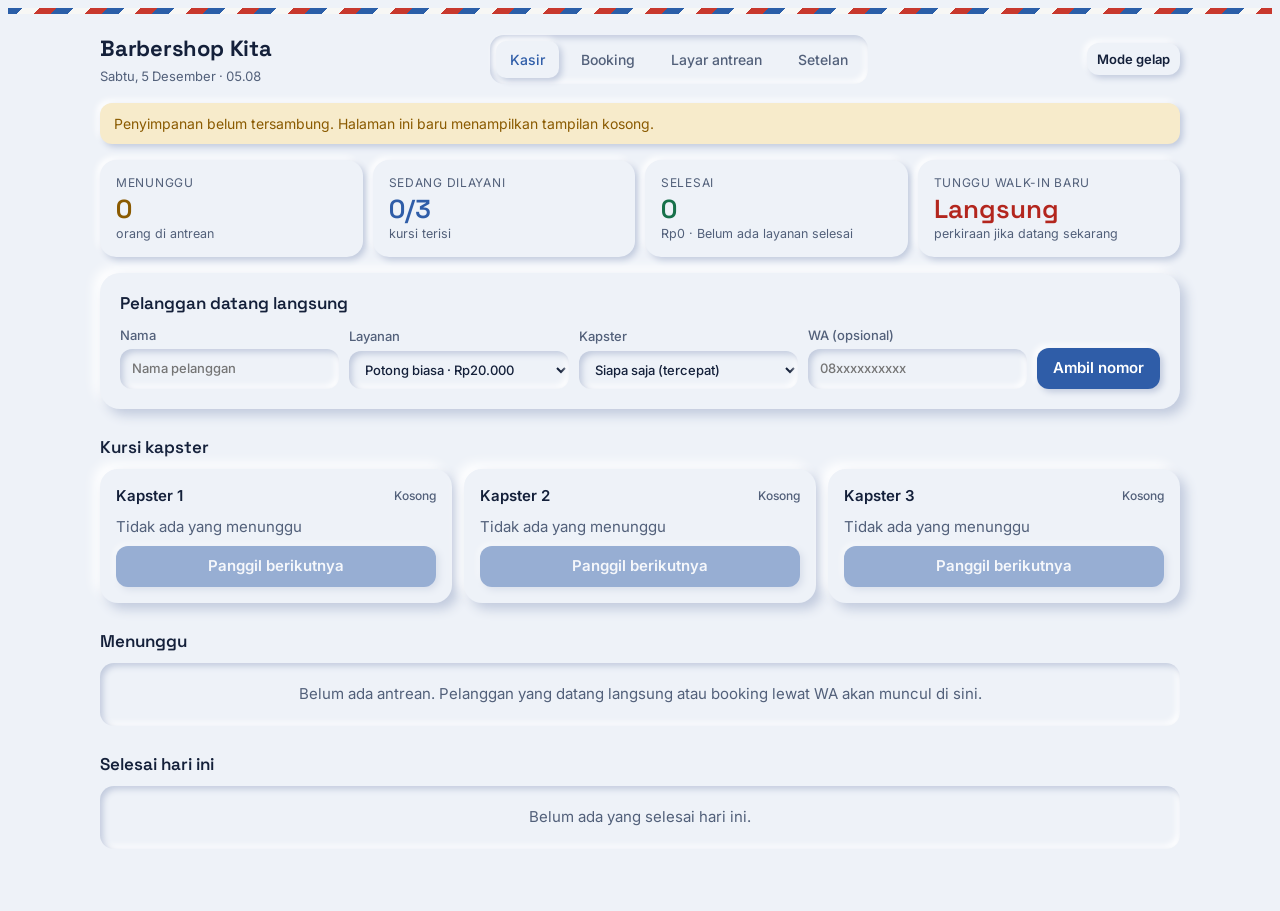
<file: index.html>
<!doctype html>
<html lang="id">
<head>
<meta charset="utf-8">
<meta name="viewport" content="width=device-width,initial-scale=1,viewport-fit=cover">
<title>Antrean Barbershop</title>
<link rel="stylesheet" href="https://fonts.googleapis.com/css2?family=Inter:wght@400;500;600&family=Space+Grotesk:wght@500;600;700&display=swap">
<link rel="stylesheet" href="style.css">
</head>
<body>
<div class="pole"></div>
<div class="wrap">
  <header class="top">
    <div class="brand"><b id="shopName">Suxes Barber</b><span id="clock"></span></div>
    <nav class="tabs" id="tabs" aria-label="Tampilan">
      <a href="#kasir" data-v="kasir">Kasir</a>
      <a href="#booking" data-v="booking">Booking</a>
      <a href="#layar" data-v="layar">Layar antrean</a>
      <a href="#setelan" data-v="setelan">Setelan</a>
    </nav>
    <button class="btn small" id="themeBtn" type="button">Mode gelap</button>
  </header>
  <div id="notice"></div>

  <!-- KASIR -->
  <section id="v-kasir">
    <div class="stats" id="stats"></div>

    <form class="card" id="walkinForm" style="margin-top:16px" autocomplete="off">
      <h2>Pelanggan datang langsung</h2>
      <div class="row">
        <label>Nama<input id="wName" placeholder="Nama pelanggan" maxlength="40"></label>
        <label>Layanan<select id="wService"></select></label>
        <label>Kapster<select id="wBarber"></select></label>
        <label>WA (opsional)<input id="wPhone" inputmode="tel" placeholder="08xxxxxxxxxx" maxlength="20"></label>
        <button class="btn primary" id="wSubmit" type="submit">Ambil nomor</button>
      </div>
      <div id="wResult"></div>
    </form>

    <h2>Kursi kapster</h2>
    <div class="chairs" id="chairs"></div>

    <h2>Menunggu<small id="waitCount"></small></h2>
    <div class="list" id="waitList"></div>

    <h2>Selesai hari ini<small id="doneCount"></small></h2>
    <div class="list" id="doneList"></div>
    <div id="exampleBar" style="margin-top:14px"></div>
  </section>

  <!-- BOOKING -->
  <section id="v-booking" hidden>
    <div class="grid2" style="margin-top:16px">
      <form class="card" id="bookForm" autocomplete="off">
        <h2>Booking baru</h2>
        <div class="fields">
          <label>Nama<input id="bName" placeholder="Nama pelanggan" maxlength="40"></label>
          <label>WA<input id="bPhone" inputmode="tel" placeholder="08xxxxxxxxxx" maxlength="20"></label>
          <label>Layanan<select id="bService"></select></label>
          <label>Kapster<select id="bBarber"></select></label>
          <label class="full">Tanggal<select id="bDate"></select></label>
        </div>
        <h2 style="margin-top:20px;font-size:15px">Pilih jam</h2>
        <div class="slots" id="slots"></div>
        <p class="hint" id="slotHint"></p>
        <button class="btn primary" id="bSubmit" type="submit" style="margin-top:12px">Simpan booking</button>
        <div id="bResult"></div>
      </form>
      <div class="card">
        <h2>Daftar booking<small id="bListDate"></small></h2>
        <div class="list" id="bList"></div>
      </div>
    </div>
  </section>

  <!-- LAYAR -->
  <section id="v-layar" hidden></section>

  <!-- SETELAN -->
  <section id="v-setelan" hidden>
    <form class="card" id="cfgForm" style="margin-top:16px" autocomplete="off">
      <h2>Setelan barbershop</h2>
      <div class="fields">
        <label class="full">Nama barbershop<input id="sShop" maxlength="40"></label>
        <label>Buka<input id="sOpen" type="time"></label>
        <label>Tutup<input id="sClose" type="time"></label>
        <label>Nomor WA toko<input id="sWa" inputmode="tel" placeholder="08xxxxxxxxxx" maxlength="20"></label>
        <label>Kapster 1<input id="sB1" maxlength="24"></label>
        <label>Kapster 2<input id="sB2" maxlength="24"></label>
        <label>Kapster 3<input id="sB3" maxlength="24"></label>
        <label>Potong biasa (Rp)<input id="sPrice1" type="number" min="0" step="1000"></label>
        <label>Durasi potong biasa (menit)<input id="sMin1" type="number" min="5" max="120" step="5"></label>
        <label>Potong + keramas (Rp)<input id="sPrice2" type="number" min="0" step="1000"></label>
        <label>Durasi potong + keramas (menit)<input id="sMin2" type="number" min="5" max="120" step="5"></label>
        <label>Jarak slot booking<select id="sSlot"><option value="15">15 menit</option><option value="20">20 menit</option><option value="30">30 menit</option><option value="45">45 menit</option><option value="60">60 menit</option></select></label>
        <label>Jam sibuk mulai<input id="sPeakStart" type="time"></label>
        <label>Jam sibuk selesai<input id="sPeakEnd" type="time"></label>
        <label>Slot walk-in saat jam sibuk (%)<input id="sShare" type="number" min="0" max="90" step="5"></label>
      </div>
      <div style="margin-top:14px"><button class="btn primary" id="cfgSave" type="submit">Simpan setelan</button></div>
    </form>

    <div class="card" style="margin-top:16px">
      <h2>Perkiraan uang yang bocor</h2>
      <div class="row">
        <label>Pelanggan pergi per hari<input id="cLost" type="number" min="0" value="15"></label>
        <label>Hari buka per bulan<input id="cDays" type="number" min="1" max="31" value="26"></label>
      </div>
      <div class="calc" id="calc"></div>
      <p class="hint">Harga rata-rata dihitung dari dua layanan di atas. Angka pelanggan pergi sebaiknya diganti dengan hasil catatan 1 minggu di depan toko.</p>
    </div>
  </section>
</div>
<div id="toast" class="toast" hidden></div>
<script src="app.js"></script>
</body>
</html>
</file>
<file: style.css>
/* Layout: ops console. Sticky-less header with pole stripe, tabbed views (Kasir, Booking, Layar, Setelan), cards on a cool grey ground. */
:root{
  --bg:#EEF2F8; --surface:#EEF2F8; --surface2:#E1E7F1; --ink:#14203A; --muted:#52607A; --line:#D3DAE8; --hi:#FFFFFF; --lo:#C1CADD;
  --raise:6px 6px 12px var(--lo),-6px -6px 12px var(--hi); --raise-s:3px 3px 6px var(--lo),-3px -3px 6px var(--hi); --inset:inset 3px 3px 6px var(--lo),inset -3px -3px 6px var(--hi);
  --accent:#2F5DA8; --accent-ink:#FFFFFF; --accent-soft:#DCE6F7;
  --good:#17714A; --good-soft:#DDF2E8; --warn:#8A5A00; --warn-soft:#F7EBCB; --crit:#B3261E; --crit-soft:#F9E1DE;
  --peak:#F6EBCB; --pole-r:#C8382D; --pole-w:#F7F7F5; --pole-b:#2A5EA8;
  --font-body:'Inter',system-ui,-apple-system,'Segoe UI',Roboto,sans-serif;
  --font-head:'Space Grotesk','Inter',system-ui,sans-serif;
}
@media (prefers-color-scheme: dark){
  :root:not([data-theme="light"]){
    --bg:#1B2434; --surface:#1B2434; --surface2:#141B28; --ink:#E8EDF7; --muted:#9FAAC2; --line:#2C3850; --hi:#27334B; --lo:#10151F;
    --accent:#7FA8F0; --accent-ink:#0B1530; --accent-soft:#263A63;
    --good:#5FD39A; --good-soft:#18382C; --warn:#F0B455; --warn-soft:#3B3016; --crit:#F28B82; --crit-soft:#432424;
    --peak:#2E2A18; color-scheme:dark;
  }
}
:root[data-theme="dark"]{
  --bg:#1B2434; --surface:#1B2434; --surface2:#141B28; --ink:#E8EDF7; --muted:#9FAAC2; --line:#2C3850; --hi:#27334B; --lo:#10151F;
  --accent:#7FA8F0; --accent-ink:#0B1530; --accent-soft:#263A63;
  --good:#5FD39A; --good-soft:#18382C; --warn:#F0B455; --warn-soft:#3B3016; --crit:#F28B82; --crit-soft:#432424;
  --peak:#2E2A18; color-scheme:dark;
}
*{box-sizing:border-box}
body{background:var(--bg);color:var(--ink);font-family:var(--font-body);font-size:15px;line-height:1.5;
  padding-left:max(16px,env(safe-area-inset-left,0px));padding-right:max(16px,env(safe-area-inset-right,0px));padding-block:0 40px}
h1,h2,h3{font-family:var(--font-head);margin:0;text-wrap:balance;line-height:1.2}
h2{font-size:17px;font-weight:600;margin:28px 0 12px}
h2 small{font-family:var(--font-body);font-weight:500;color:var(--muted);font-size:13px;margin-left:6px}
.pole{height:6px;margin-inline:calc(-1 * max(16px,env(safe-area-inset-left,0px)));
  background:repeating-linear-gradient(-45deg,var(--pole-r) 0 12px,var(--pole-w) 12px 24px,var(--pole-b) 24px 36px)}
.wrap{max-width:1080px;margin:0 auto}
.top{display:flex;flex-wrap:wrap;align-items:center;justify-content:space-between;gap:12px;padding:18px 0 4px}
.brand{display:flex;flex-direction:column;gap:2px;min-width:0}
.brand b{font-family:var(--font-head);font-size:22px;font-weight:700;letter-spacing:-.01em;overflow-wrap:anywhere}
.brand span{color:var(--muted);font-size:13px;font-variant-numeric:tabular-nums}
.tabs{display:flex;gap:8px;background:var(--surface);padding:6px;border-radius:14px;flex-wrap:wrap;box-shadow:var(--inset)}
.tabs a{padding:8px 14px;border-radius:10px;color:var(--muted);text-decoration:none;font-weight:500;font-size:14px}
.tabs a[aria-current="page"]{background:var(--surface);color:var(--accent);box-shadow:var(--raise-s)}
.tabs a:focus-visible,.btn:focus-visible,input:focus-visible,select:focus-visible,textarea:focus-visible,.slot:focus-visible{outline:2px solid var(--accent);outline-offset:2px}
.notice{margin:12px 0 0;padding:10px 14px;border-radius:12px;box-shadow:var(--raise-s);background:var(--warn-soft);color:var(--warn);font-size:14px}
.card{background:var(--surface);border-radius:20px;padding:20px;box-shadow:var(--raise)}
.card h2:first-child{margin-top:0}
.stats{display:grid;grid-template-columns:repeat(4,minmax(0,1fr));gap:10px;margin-top:16px}
.stat{background:var(--surface);border-radius:16px;padding:14px 16px;min-width:0;box-shadow:var(--raise-s)}
.stat .k{font-size:12px;letter-spacing:.06em;text-transform:uppercase;color:var(--muted)}
.stat .v{font-family:var(--font-head);font-size:26px;font-weight:600;font-variant-numeric:tabular-nums;line-height:1.2;margin-top:2px}
.stat .s{font-size:12.5px;color:var(--muted)}
.stat:nth-child(1) .v{color:var(--warn)}
.stat:nth-child(2) .v{color:var(--accent)}
.stat:nth-child(3) .v{color:var(--good)}
.stat:nth-child(4) .v{color:var(--crit)}
.row{display:flex;flex-wrap:wrap;gap:10px;align-items:flex-end}
label{display:flex;flex-direction:column;gap:4px;font-size:13px;color:var(--muted);font-weight:500;min-width:0}
input,select,textarea{font:inherit;color:var(--ink);background:var(--bg);border:0;border-radius:12px;padding:10px 12px;min-width:0;width:100%;box-shadow:var(--inset)}
.row label{flex:1 1 150px}
.btn{font:inherit;font-weight:600;border:0;background:var(--surface);color:var(--ink);padding:9px 16px;border-radius:12px;cursor:pointer;min-height:40px;box-shadow:var(--raise-s)}
.btn:hover{color:var(--accent)}
.btn:active:not(:disabled){box-shadow:var(--inset)}
.btn.primary{background:var(--accent);color:var(--accent-ink)}
.btn.primary:hover{color:var(--accent-ink);filter:brightness(1.08)}
.btn.small{padding:5px 10px;min-height:32px;font-size:13px}
.btn.danger{color:var(--crit)}
.btn:disabled{opacity:.45;cursor:not-allowed}
a.btn{text-decoration:none;display:inline-flex;align-items:center}
.chairs{display:grid;grid-template-columns:repeat(auto-fit,minmax(240px,1fr));gap:12px}
.chair{background:var(--surface);border-radius:18px;padding:16px;display:flex;flex-direction:column;gap:8px;min-width:0;box-shadow:var(--raise)}
.chair.busy{box-shadow:var(--inset)}
.chair.busy .code.big{color:var(--good)}
.chair .who{display:flex;justify-content:space-between;align-items:center;gap:8px;font-weight:600}
.chair .who span:last-child{font-size:12px;font-weight:500;color:var(--muted)}
.code{font-family:var(--font-head);font-weight:700;font-variant-numeric:tabular-nums;letter-spacing:.02em}
.chair .big{font-size:30px;line-height:1.1}
.bar{height:8px;border-radius:4px;background:var(--surface);overflow:hidden;box-shadow:var(--inset)}
.bar i{display:block;height:100%;background:var(--good)}
.bar.over i{background:var(--warn)}
.muted{color:var(--muted)}
.small{font-size:13px}
.list{display:flex;flex-direction:column;gap:8px}
.item{display:grid;grid-template-columns:64px minmax(0,1fr) auto;gap:12px;align-items:center;background:var(--surface);border-radius:14px;padding:12px 14px;box-shadow:var(--raise-s)}
.item .code{font-size:20px;color:var(--accent)}
.item .main{min-width:0}
.item .main b{overflow-wrap:anywhere}
.item .acts{display:flex;gap:6px;flex-wrap:wrap;justify-content:flex-end}
.chip{display:inline-block;font-size:12px;font-weight:600;padding:2px 10px;border-radius:99px;background:var(--warn-soft);box-shadow:var(--inset);color:var(--warn);margin-left:6px;vertical-align:1px}
.chip.book{background:var(--accent-soft);color:var(--accent)}
.chip.warn{background:var(--crit-soft);color:var(--crit)}
.chip.good{background:var(--good-soft);color:var(--good)}
.chip.ex{background:transparent;box-shadow:none;border:1px dashed var(--muted)}
.empty{border-radius:14px;box-shadow:var(--inset);padding:20px;color:var(--muted);text-align:center}
.result{margin-top:14px;border-radius:16px;box-shadow:var(--inset);background:var(--good-soft);padding:12px 14px;display:flex;flex-direction:column;gap:8px}
.result .head{display:flex;flex-wrap:wrap;gap:8px 14px;align-items:baseline}
.result .code{font-size:28px}
.result textarea{min-height:92px;font-size:13px;background:var(--surface)}
.grid2{display:grid;grid-template-columns:minmax(0,1.3fr) minmax(0,1fr);gap:16px;align-items:start}
.slots{display:grid;grid-template-columns:repeat(auto-fill,minmax(84px,1fr));gap:8px;margin:8px 0 14px}
.slot{font:inherit;border:0;background:var(--surface);color:var(--ink);border-radius:12px;box-shadow:var(--raise-s);padding:8px 4px;cursor:pointer;display:flex;flex-direction:column;align-items:center;gap:0;font-variant-numeric:tabular-nums}
.slot b{font-weight:600}
.slot span{font-size:11.5px;color:var(--muted)}
.slot.peak{background:var(--peak)}
.slot[aria-pressed="true"]{box-shadow:var(--inset);color:var(--accent)}
.slot[aria-pressed="true"] span{color:var(--accent)}
.slot:disabled{opacity:.4;cursor:not-allowed}
.hint{font-size:13px;color:var(--muted);margin:2px 0 0}
.fields{display:grid;grid-template-columns:repeat(auto-fit,minmax(170px,1fr));gap:12px}
.fields .full{grid-column:1/-1}
.calc{display:flex;flex-wrap:wrap;gap:18px;align-items:baseline;margin-top:12px}
.calc .v{font-family:var(--font-head);font-size:24px;font-weight:600;font-variant-numeric:tabular-nums}
.toast{position:fixed;left:50%;transform:translateX(-50%);bottom:calc(20px + env(safe-area-inset-bottom,0px));background:var(--ink);color:var(--bg);padding:10px 16px;border-radius:8px;font-size:14px;z-index:20;max-width:calc(100% - 32px)}
/* Layar antrean (TV di dalam toko) */
.tv{display:flex;flex-direction:column;gap:18px;margin-top:18px}
.tv .wait{background:var(--accent);color:var(--accent-ink);border-radius:22px;box-shadow:var(--raise);padding:20px 24px;display:flex;flex-wrap:wrap;justify-content:space-between;align-items:center;gap:10px}
.tv .wait .k{font-size:14px;letter-spacing:.08em;text-transform:uppercase;opacity:.85}
.tv .wait .v{font-family:var(--font-head);font-weight:700;font-size:clamp(34px,7vw,64px);line-height:1.05;font-variant-numeric:tabular-nums}
.tv .now{display:grid;grid-template-columns:repeat(auto-fit,minmax(200px,1fr));gap:12px}
.tv .now .chair .big{font-size:clamp(34px,6vw,54px)}
.tv .next .item{grid-template-columns:90px minmax(0,1fr) auto}
.tv .next .item .code{font-size:clamp(24px,4vw,34px)}
.tv .foot{text-align:center;color:var(--muted);font-size:15px}
@media (max-width:760px){
  .stats{grid-template-columns:repeat(2,minmax(0,1fr))}
  .grid2{grid-template-columns:minmax(0,1fr)}
  .item{grid-template-columns:56px minmax(0,1fr)}
  .item .acts{grid-column:1/-1;justify-content:flex-start}
}
@media (prefers-reduced-motion:reduce){*{transition:none!important;animation:none!important}}
</file>
